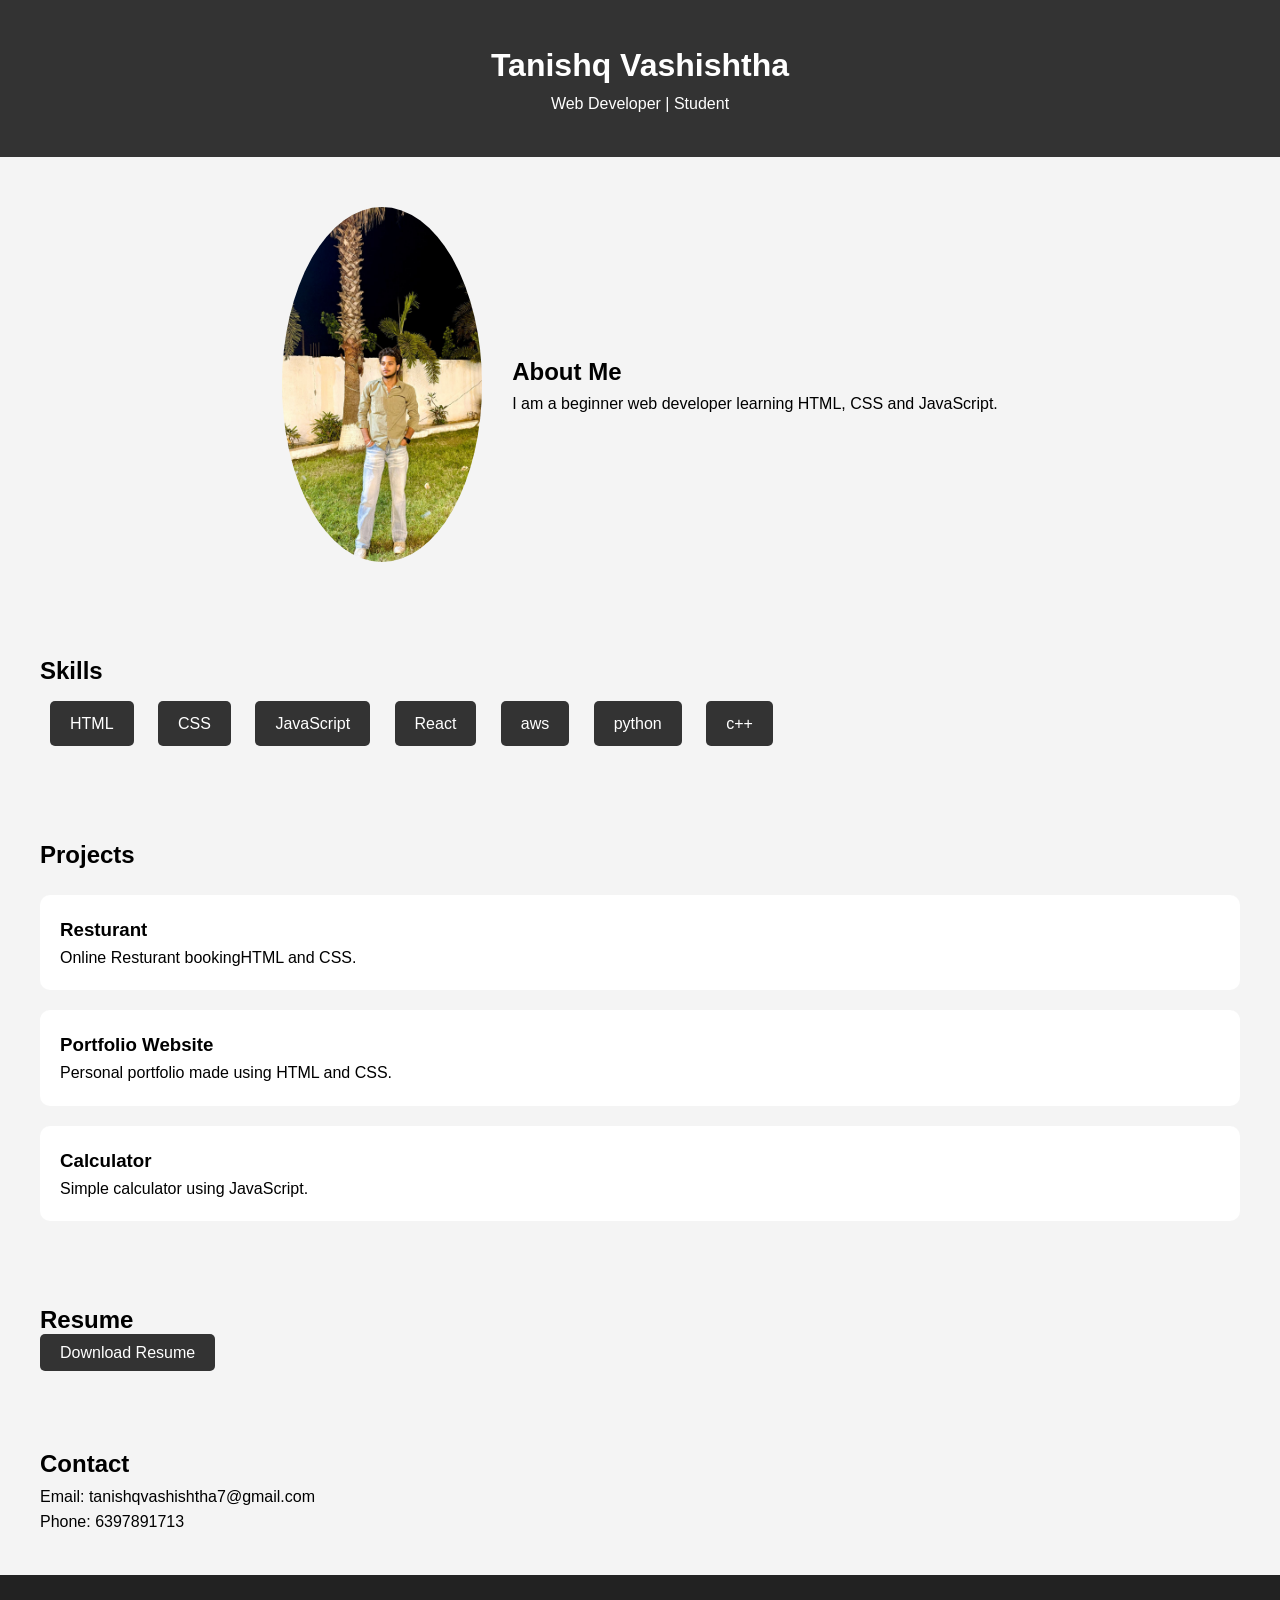
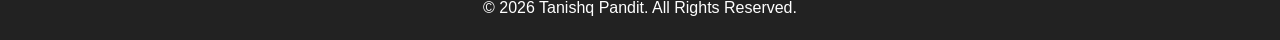
<file: Task-1-Portfolio/index.html>
<!DOCTYPE html>
<html lang="en">
<head>
    <meta charset="UTF-8">
    <meta name="viewport" content="width=device-width, initial-scale=1.0">
    <title>My Portfolio</title>

    <link rel="stylesheet" href="style.css">
</head>
<body>

    <!-- Header -->
    <header>
        <h1>Tanishq Vashishtha</h1>
        <p>Web Developer | Student</p>
    </header>

    <!-- About Section -->
    <section id="about">
        <img src="image.jpeg" alt="my photo">
    
    

        <div>
            <h2>About Me</h2>

            <p>
                I am a beginner web developer learning HTML, CSS and JavaScript.
            </p>
        </div>
    </section>

    <!-- Skills -->
    <section id="skills">

        <h2>Skills</h2>

        <ul>
            <li>HTML</li>
            <li>CSS</li>
            <li>JavaScript</li>
            <li>React</li>
            <li>aws</li>
            <li>python</li>
            <li>c++</li>
        </ul>

    </section>

    <!-- Projects -->
    <section id="projects">

        <h2>Projects</h2>
         <div class="project-card">
            <h3>Resturant</h3>

            <p> Online Resturant bookingHTML and CSS.</p>
        </div>





        <div class="project-card">
            <h3>Portfolio Website</h3>

            <p>Personal portfolio made using HTML and CSS.</p>
        </div>

        <div class="project-card">
            <h3>Calculator</h3>

            <p>Simple calculator using JavaScript.</p>
            </div>
        
        
    </section>

    <!-- Resume -->
    <section id="resume">

        <h2>Resume</h2>

        <a href="Tanishq resume.pdf">Download Resume</a>

    </section>

    <!-- Contact -->
    <section id="contact">

        <h2>Contact</h2>

        <p>Email: tanishqvashishtha7@gmail.com</p>

        <p>Phone: 6397891713</p>

    </section>

    <!-- Footer -->
    <footer>

        <p>© 2026 Tanishq Pandit. All Rights Reserved.</p>

    </footer>

</body>
</html>
</file>
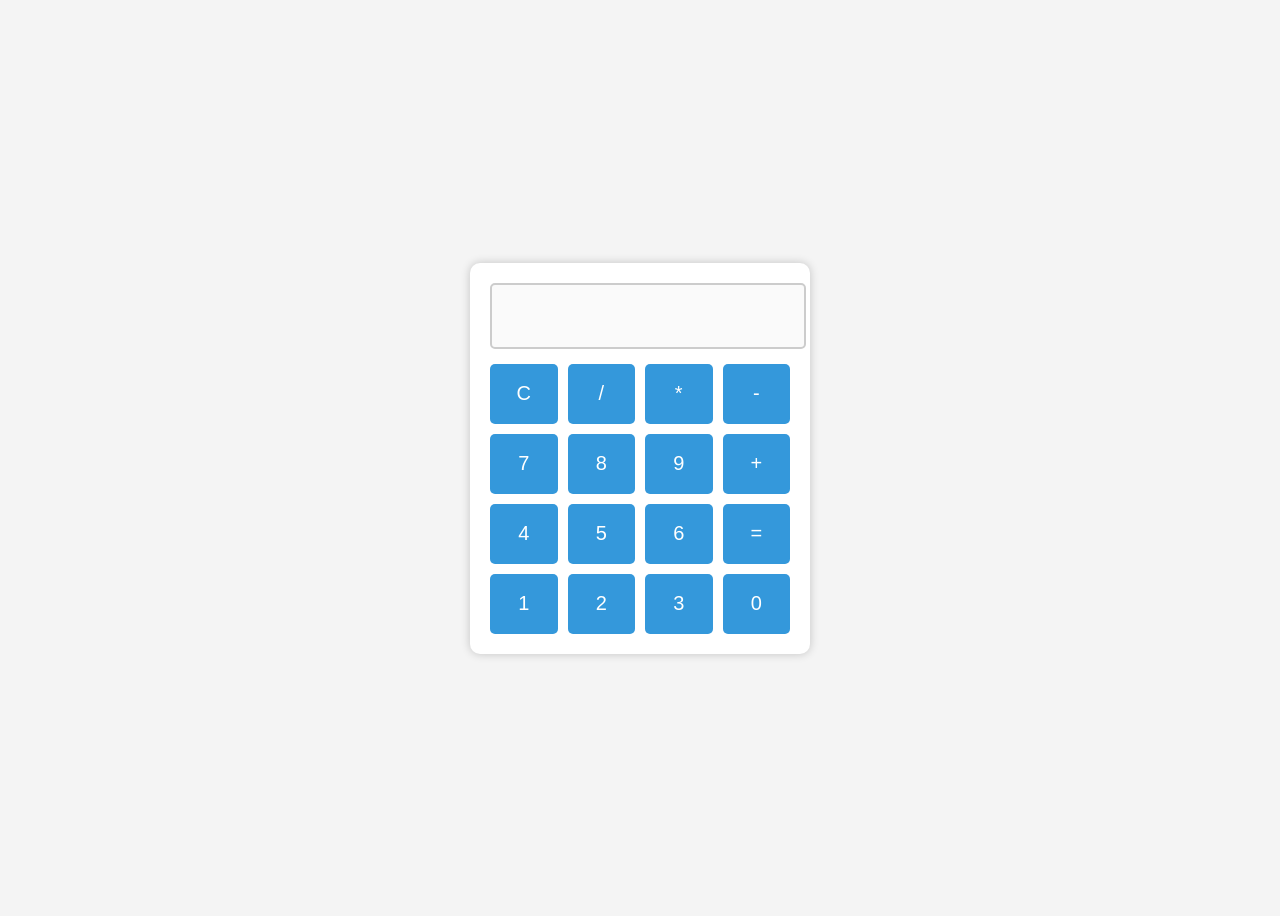
<file: Task-3-Calculator/index.html>
<!DOCTYPE html>
<html lang="en">
<head>
    <meta charset="UTF-8">
    <meta name="viewport" content="width=device-width, initial-scale=1.0">
    <title>Calculator</title>

    <!-- CSS File -->
    <link rel="stylesheet" href="style.css">
</head>
<body>

    <div class="calculator">

        <!-- Display Screen -->
        <input type="text" id="display" disabled>

        <!-- Buttons -->
        <div class="buttons">

            <button>C</button>
            <button>/</button>
            <button>*</button>
            <button>-</button>

            <button>7</button>
            <button>8</button>
            <button>9</button>
            <button>+</button>

            <button>4</button>
            <button>5</button>
            <button>6</button>
            <button>=</button>

            <button>1</button>
            <button>2</button>
            <button>3</button>
            <button>0</button>

        </div>

    </div>

    <!-- JavaScript File -->
    <script src="script.js"></script>

</body>
</html>
</file>
<file: Task-1-Portfolio/style.css>
*{
    margin:0;
    padding:0;
    box-sizing:border-box;
}

body{
    font-family:Arial, sans-serif;
    line-height:1.6;
    background:#f4f4f4;
}

/* Header */

header{
    background:#333;
    color:white;
    text-align:center;
    padding:40px;
}

/* About */

#about{
    display:flex;
    align-items:center;
    justify-content:center;
    gap:30px;

    padding:50px;
}

#about img{
    width:200px;
    border-radius:50%;
}

/* Sections */

section{
    padding:40px;
}

/* Skills */

#skills ul{
    list-style:none;
}

#skills li{
    background:#333;
    color:white;
    display:inline-block;
    margin:10px;
    padding:10px 20px;
    border-radius:5px;
}

/* Projects */

.project-card{
    background:white;
    padding:20px;
    margin-top:20px;
    border-radius:10px;
}

/* Resume */

#resume a{
    background:#333;
    color:white;
    padding:10px 20px;
    text-decoration:none;
    border-radius:5px;
}

/* Footer */

footer{
    background:#222;
    color:white;
    text-align:center;
    padding:20px;
}
</file>
<file: Task-3-Calculator/style.css>
body {
    display: flex;
    justify-content: center;
    align-items: center;
    height: 100vh;
    background-color: #f4f4f4;
    font-family: Arial, sans-serif;
}

.calculator {
    background: white;
    padding: 20px;
    border-radius: 10px;
    box-shadow: 0px 0px 10px rgba(0,0,0,0.2);
    width: 300px;
}

#display {
    width: 100%;
    height: 60px;
    margin-bottom: 15px;
    text-align: right;
    font-size: 24px;
    padding-right: 10px;
    border: 2px solid #ccc;
    border-radius: 5px;
}

.buttons {
    display: grid;
    grid-template-columns: repeat(4, 1fr);
    gap: 10px;
}

button {
    height: 60px;
    font-size: 20px;
    border: none;
    background: #3498db;
    color: white;
    border-radius: 5px;
    cursor: pointer;
}

button:hover {
    background: #2980b9;
}
</file>
